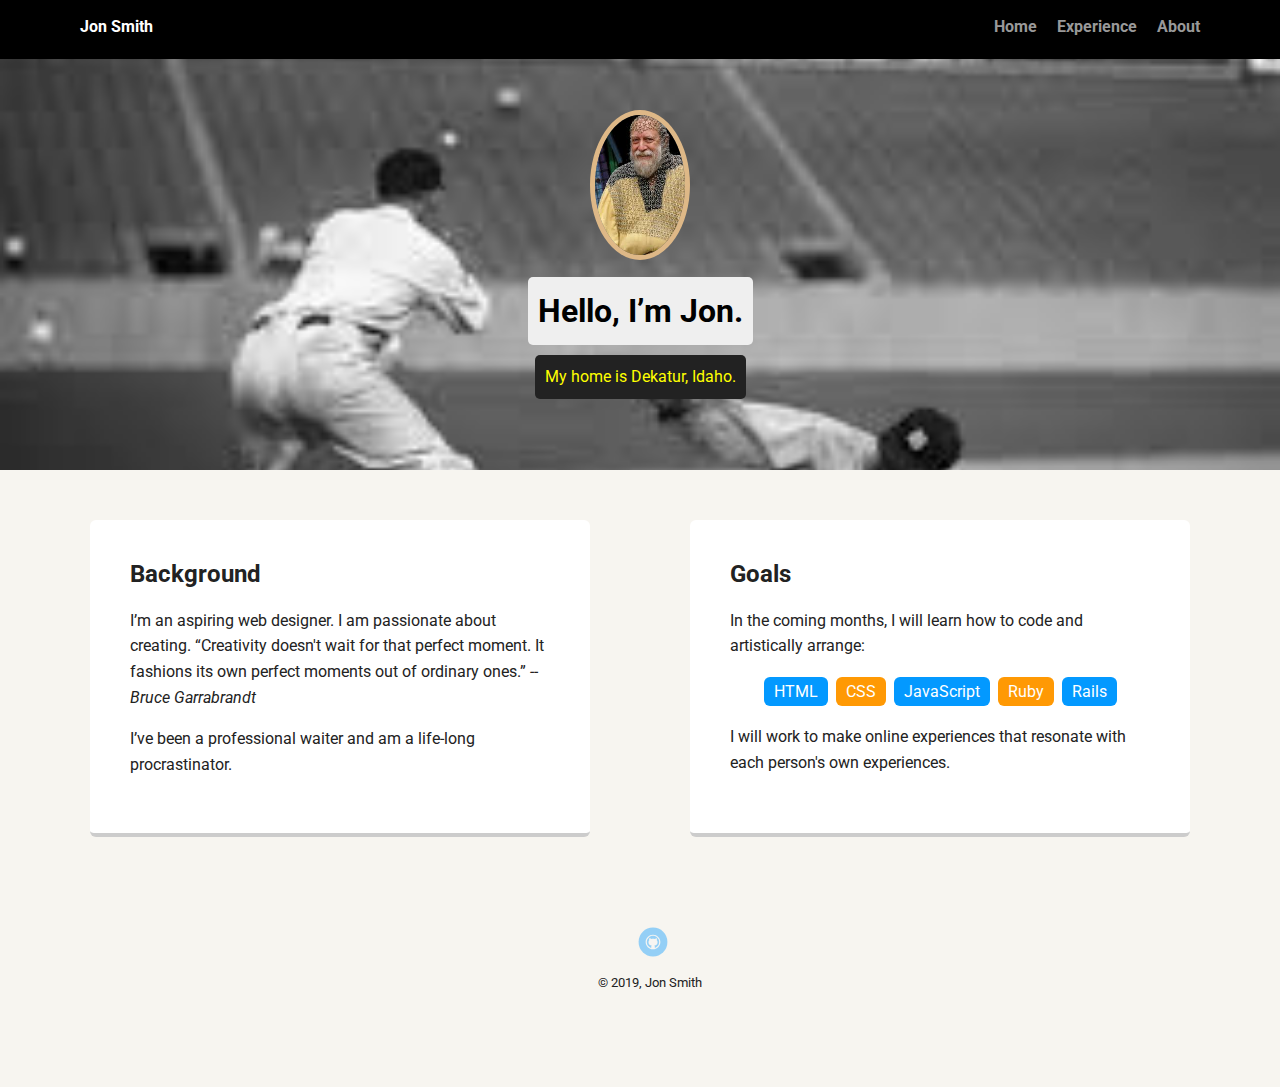
<file: index.html>
<!doctype html>
<html lang="en">
<head>
  <meta charset="utf-8">
  <title>Jon Smith's Profile</title>
  <meta name="viewport" content="width=device-width, initial-scale=1.0">
  <link rel="stylesheet" href="styles.css">
  <link href="https://fonts.googleapis.com/css?family=Muli%7CRoboto:400,300,500,700,900" rel="stylesheet"></head>
  <body>

    <header class="main-nav">
        <ul class="nav">
          <li class="name">Jon Smith</li>
          <li><a href="index.html">Home</a></li>
          <li><a href="experience.html">Experience</a></li>
          <li><a href="about.html">About</a></li>
        </ul>
    </header>

    <header>
      <img src="images/new_profile_pic.jpg" alt="Picture of Jon Smith" class="profile-image">
      <h1 class="tag name">Hello, I’m Jon.</h1>
      <p class="tag location">My home is Dekatur, Idaho.</p>
    </header>

    <main class="flex">
      <aside class="card">
        <h2>Background</h2>
        <p>I’m an aspiring web designer. I am passionate about creating. <q>Creativity doesn't wait for that perfect moment. It fashions its own perfect moments out of ordinary ones.</q> <cite>--Bruce Garrabrandt</cite></p>
        <p>I’ve been a professional waiter and am a life-long procrastinator.</p>
      </aside> 

      <aside class="card">
        <h2>Goals</h2>
        <p>In the coming months, I will learn how to code and artistically arrange:</p>
        <ul class="skills">
          <li>HTML</li>
          <li>CSS</li>
          <li>JavaScript</li>
          <li>Ruby</li>
          <li>Rails</li>
        </ul>
        <p>I will work to make online experiences that resonate with each person's own experiences.</p>
      </aside> 

    </main>
    <footer>
      <ul>
        <li><a href="https://github.com/xrz-create/Techdegree-project-1"  target="_blank" class="social github">Github</a></li>
      </ul>
      <p class="copyright"><small>&copy; 2019, Jon Smith</small></p>
    </footer>
  </body>
  </html>
</file>
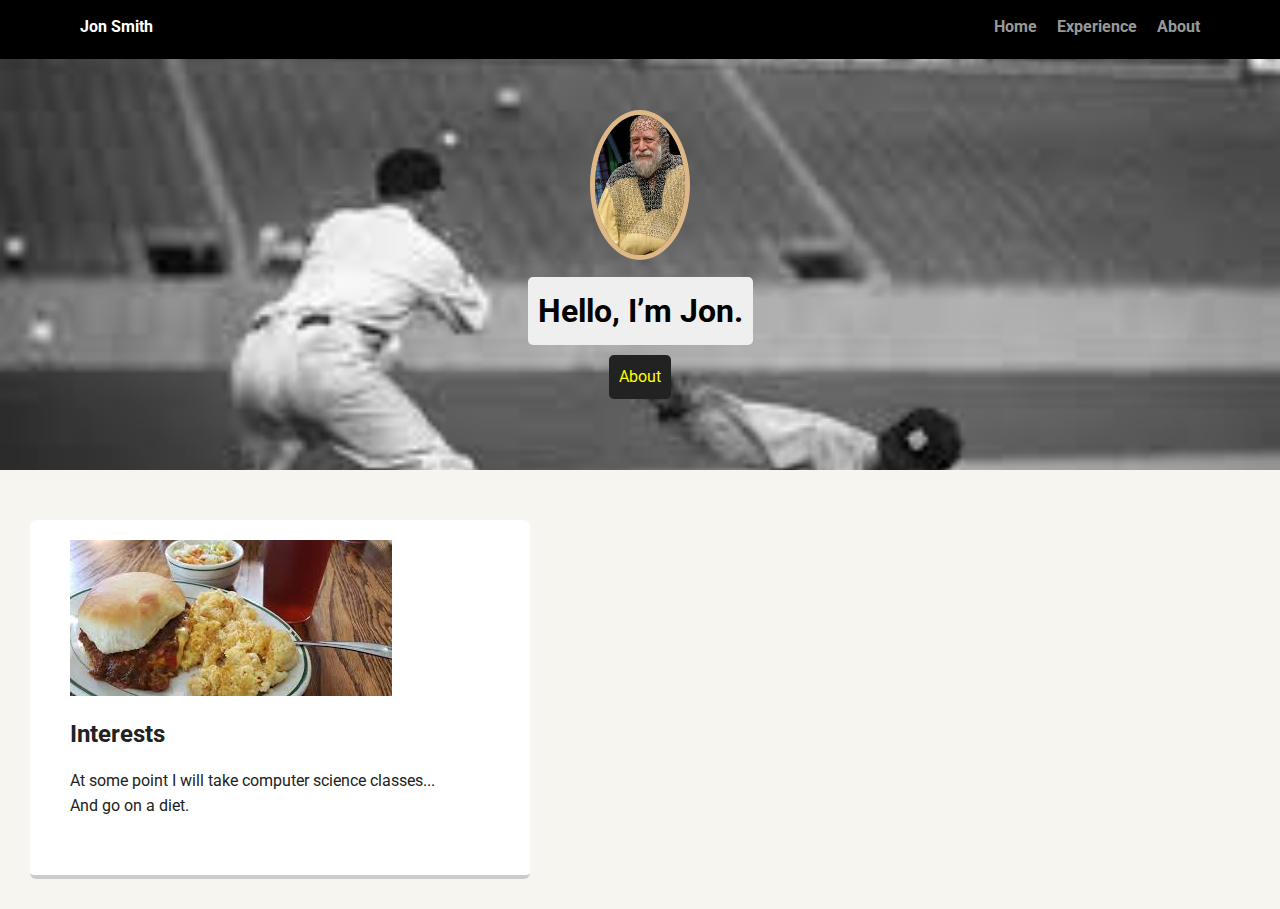
<file: about.html>
<!doctype html>
<html lang="en">
<head>
  <meta charset="utf-8">
  <title>Jon Smith's Profile</title>
  <meta name="viewport" content="width=device-width, initial-scale=1.0">
  <link rel="stylesheet" href="styles.css">
  <link href="https://fonts.googleapis.com/css?family=Muli%7CRoboto:400,300,500,700,900" rel="stylesheet"></head>
  <body>

    <header class="main-nav">
        <ul class="nav">
          <li class="name">Jon Smith</li>
          <li><a href="index.html">Home</a></li>
          <li><a href="experience.html">Experience</a></li>
          <li><a href="about.html">About</a></li>
        </ul>
    </header>

    <header>
      <img src="images/new_profile_pic.jpg" alt="Picture of Jon Smith" class="profile-image">
      <h1 class="tag name">Hello, I’m Jon.</h1>
      <p class="tag location">About</p>
    </header>

    <main>
        <aside class="card">
        <img src="images/food.jpg" alt="food picture">
          <h2>Interests</h2>
          <p>At some point I will take computer science classes... <br>
            And go on a diet.</p>
        </aside> 
  
      </main>
</html>
</file>
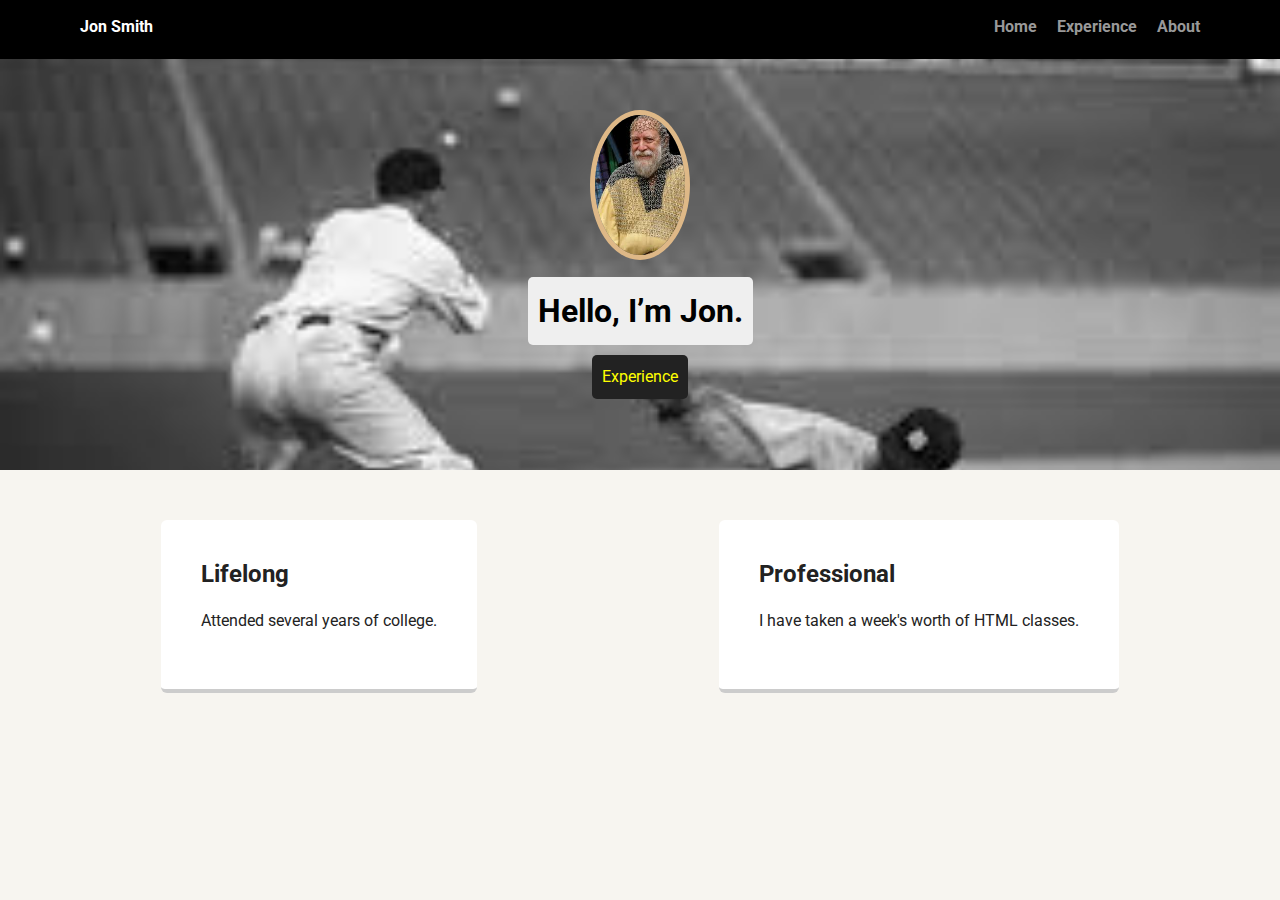
<file: experience.html>
<!doctype html>
<html lang="en">
<head>
  <meta charset="utf-8">
  <title>Jon Smith's Profile</title>
  <meta name="viewport" content="width=device-width, initial-scale=1.0">
  <link rel="stylesheet" href="styles.css">
  <link href="https://fonts.googleapis.com/css?family=Muli%7CRoboto:400,300,500,700,900" rel="stylesheet"></head>
  <body>

    <header class="main-nav">
        <ul class="nav">
          <li class="name">Jon Smith</li>
          <li><a href="index.html">Home</a></li>
          <li><a href="experience.html">Experience</a></li>
          <li><a href="about.html">About</a></li>
        </ul>
    </header>

    <header>
      <img src="images/new_profile_pic.jpg" alt="Picture of Jon Smith" class="profile-image">
      <h1 class="tag name">Hello, I’m Jon.</h1>
      <p class="tag location">Experience</p>
    </header>

    <main class="flex">
        <aside class="card">
          <h2>Lifelong</h2>
          <p>Attended several years of college.</p>
        </aside> 
  
        <aside class="card">
          <h2>Professional</h2>
          <p>I have taken a week's worth of HTML classes.</p>
        </aside> 
  
      </main>
</html>
</file>
<file: styles.css>
/* Global Layout Set-up */
* { 
  box-sizing: border-box;
}
  
body {
  margin: 0;
  padding: 0;
  text-align: center;
  font-family: 'Roboto', sans-serif;
  color: #222;
  background: #f7f5f0;
}
/* Link Styles */

a {
  text-decoration: none;
  color: #999;
}
a:hover {
  color: #6633ff;
}

/* Section Styles */

.main-nav {
  width: 100%;
  background: black;
  min-height: 30px;
  padding: 10px;
  position: fixed;
  text-align: center;
}
.nav {
  display: flex;
  justify-content: space-around;
  font-weight: 700;
  list-style-type: none;
  margin: 0 auto;
  padding: 0;
}

.nav .name {
    display: block;
    margin-right: auto;
    color: white;
}
.nav li {
  padding: 5px 10px 10px 10px;
}
.nav a {
  transition: all .5s;
}
.nav a:hover {
  color: white
}

header {
  text-align: center;
  background: url('images/new_background.jpg') no-repeat top center ;
  background-size: cover;
  overflow: hidden;
  padding-top: 60px;
}
header {
  line-height: 1.5;
}
header .profile-image {
  margin-top: 50px;
  width: 100px;
  height: 150px;
  border-radius: 150%;
  border: 5px solid burlywood;
  transition: all .2s;
}
header .profile-image:hover {
  transform: scale(1.2) rotate(360deg);
}
.tag {
  background-color: #efefef;
  color: black;
  padding: 10px;
  border-radius: 5px;
  display: table;
  margin: 10px auto;
} 
.location {
  background-color: #222;
  color: yellow;
}
.card {
  margin: 30px;
  padding: 20px 40px 40px;
  max-width: 500px;
  text-align: left;
  background: #fff;
  border-bottom: 4px solid #ccc;
  border-radius: 6px;
  transition: all .5s;
}
.card:hover {
  border-color: #ff99ff;
}

ul.skills {
  padding: 0;
  text-align: center;
}

.skills li {
  border-radius: 6px;
  display: inline-block;
  background: #ff9904;
  color: white;
  padding: 5px 10px;
  margin: 2px;
}

.skills li:nth-child(odd) {
  background: #0399ff;
}

footer {
  width: 100%;
  min-height: 30px;
  padding: 20px 0 40px 20px;
}

footer .copyright {
  top: -8px;
  font-size: .75em;
}

footer ul {
  list-style-type: none;
  margin: 0;
  padding: 0;
}

footer ul li {
  display: inline-block;
}

a.social {
  display: inline-block;
  text-indent: -9999px;
  margin-left: 5px;
  width: 30px;
  height: 30px;
  background-size: 30px 30px;
  opacity: .4;
  transition: all .5s;
}
a.twitter {
  background-image: url(images/twitter.svg);
}
a.linkedin {
  background-image: url(images/linkedin.svg);
}
a.github {
  background-image: url(images/github.svg);
}
a.social:hover {
  opacity: 1;
}
.clearfix {
  clear: both;
}

/* Styles for larger screens */
@media screen and (min-width: 720px) {
  
  .flex {
      display: -ms-flexbox;      /* TWEENER - IE 10 */
      display: flex; 
      max-width: 1200px;
      -ms-flex-pack: distribute;
      justify-content: space-around;
      margin: 0 auto;
  }

  header {
    min-height: 470px;
  }

  .nav {
    max-width: 1200px;
    padding: 0 30px;
  }


  main {
    padding-top: 20px;
  }

  main p {
    line-height: 1.6em;
  }

  footer {
    font-size: 1.3em;
    max-width: 1200px;
    margin: 40px auto;
  }

}
</file>
